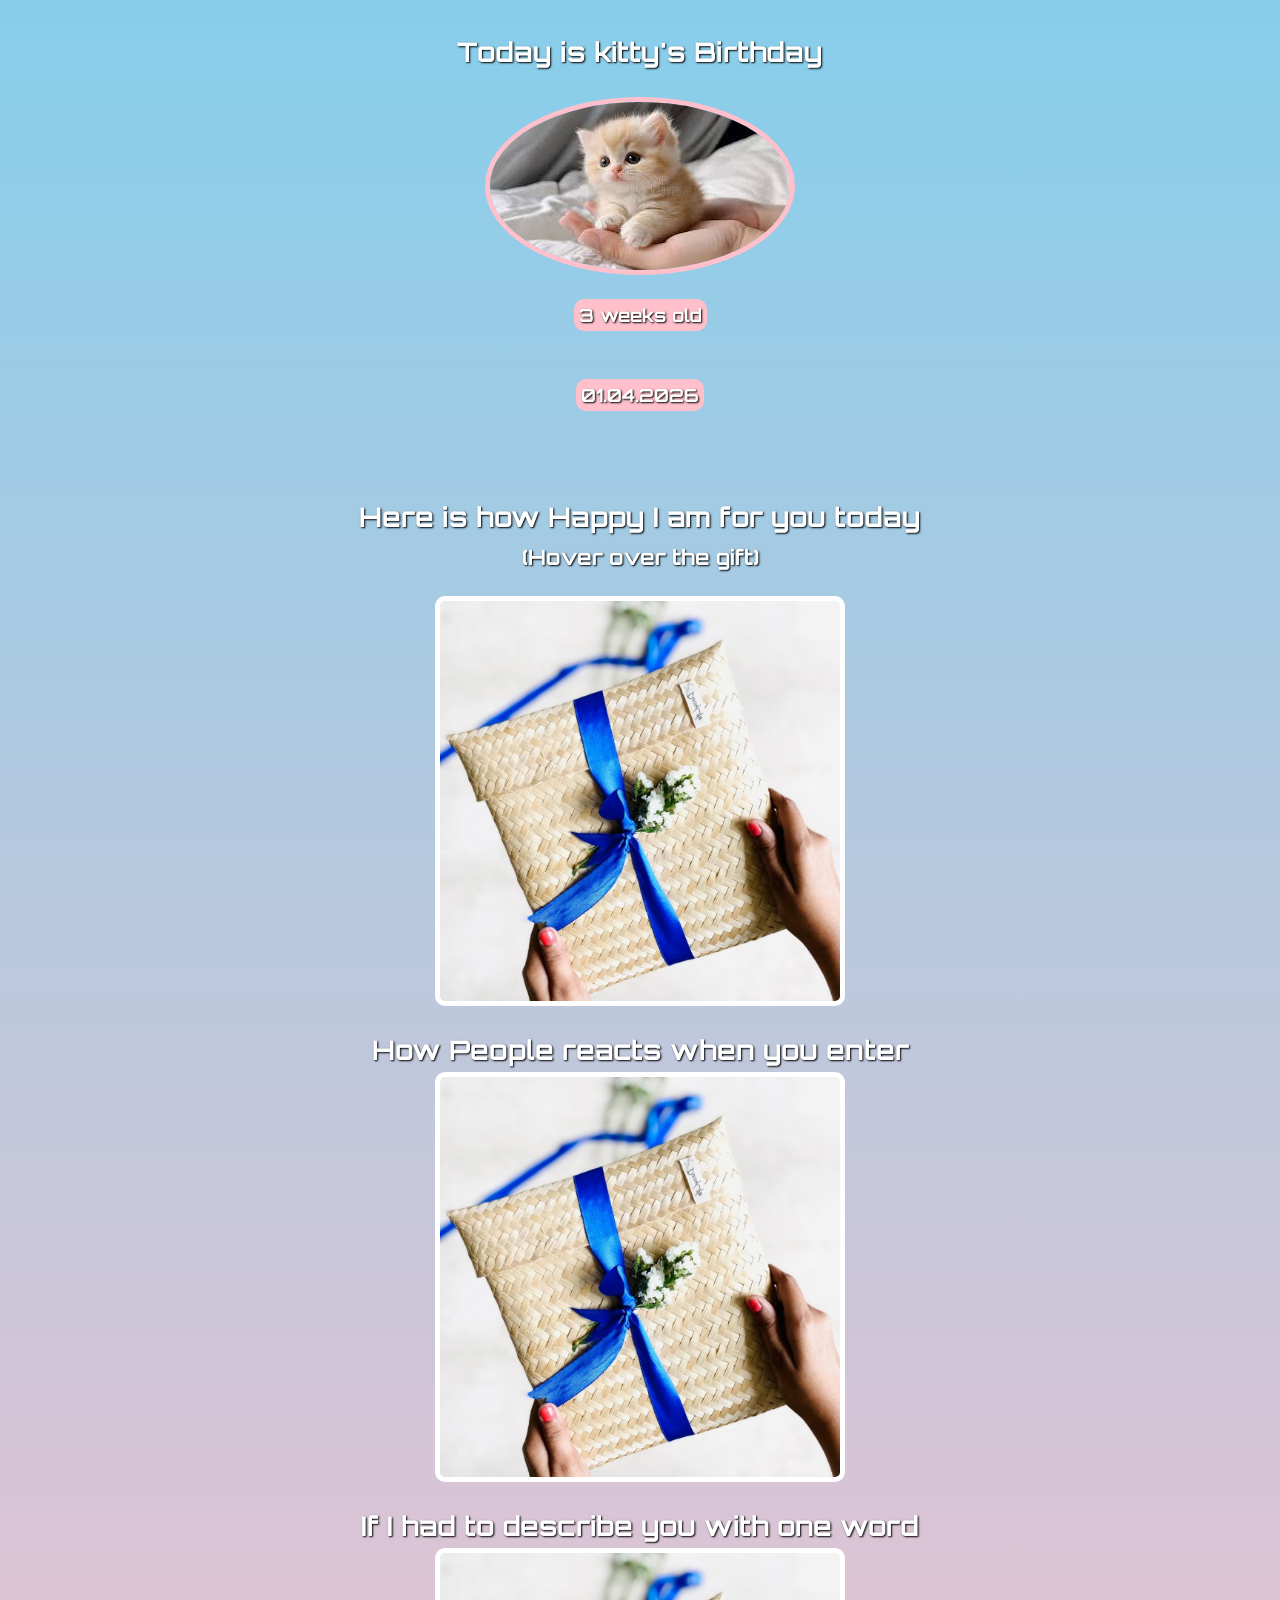
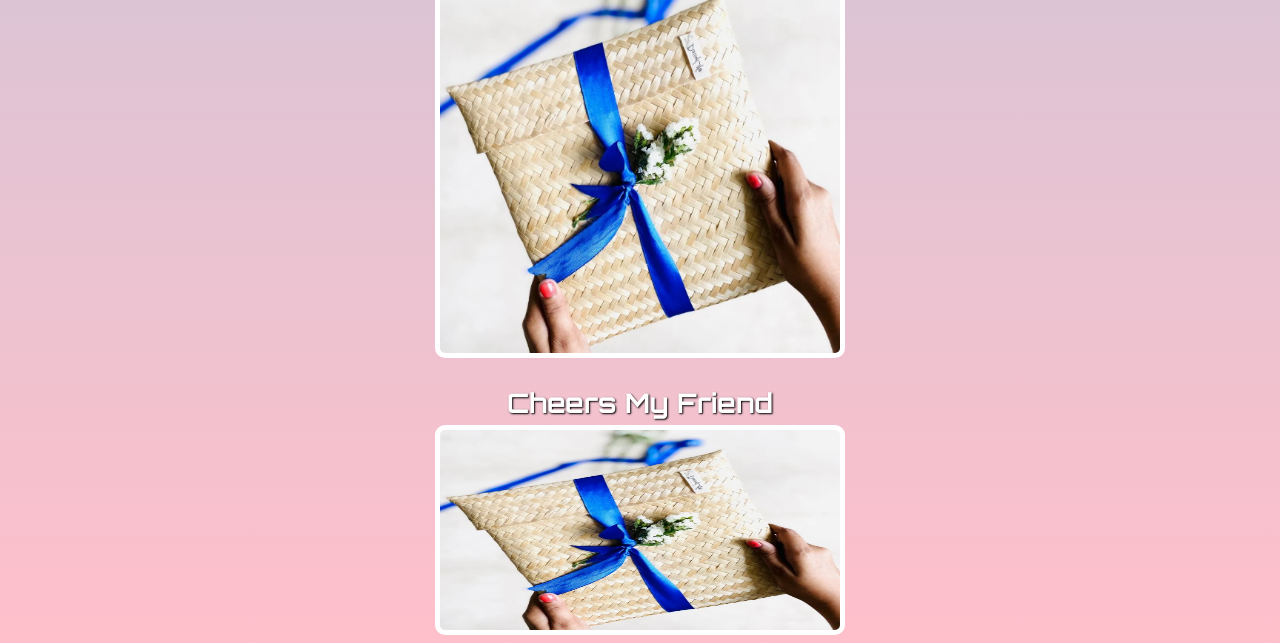
<file: Birthday Card/index.html>
<html>
    <head>
        <link rel="stylesheet" href="styles.css">
        <link rel="preconnect" href="https://fonts.googleapis.com">
        <link rel="preconnect" href="https://fonts.gstatic.com" crossorigin>
        <link href="https://fonts.googleapis.com/css2?family=Birthstone&family=Orbitron:wght@400..900&display=swap" rel="stylesheet">
    </head>

    <body>
        <div class="header">
        <h2>Today is kitty's Birthday</h2>
        <img src="kitty's pic.jpg" alt="Picture of the birthday girl">
        <h4>3 weeks old</h4>
        <h4>01.04.2026</h4>
        </div>

        <div class="gift-section">
            <h2 class="gift-title">Here is how Happy I am for you today</h2>
            <h3 class="gift-hint">(Hover over the gift)</h3>
            <div class="gifts-jpg1"></div>

            <h2 class="gift-title">How People reacts when you enter</h2>
            <div class="gifts-jpg2"></div>

            <h2 class="gift-title">If I had to describe you with one word</h2>
            <div class="gifts-jpg3"></div>

            <h2 class="gift-title">Cheers My Friend</h2>
            <div class="gifts-jpg4"></div>
        </div>
        
    </body>
</html>
</file>
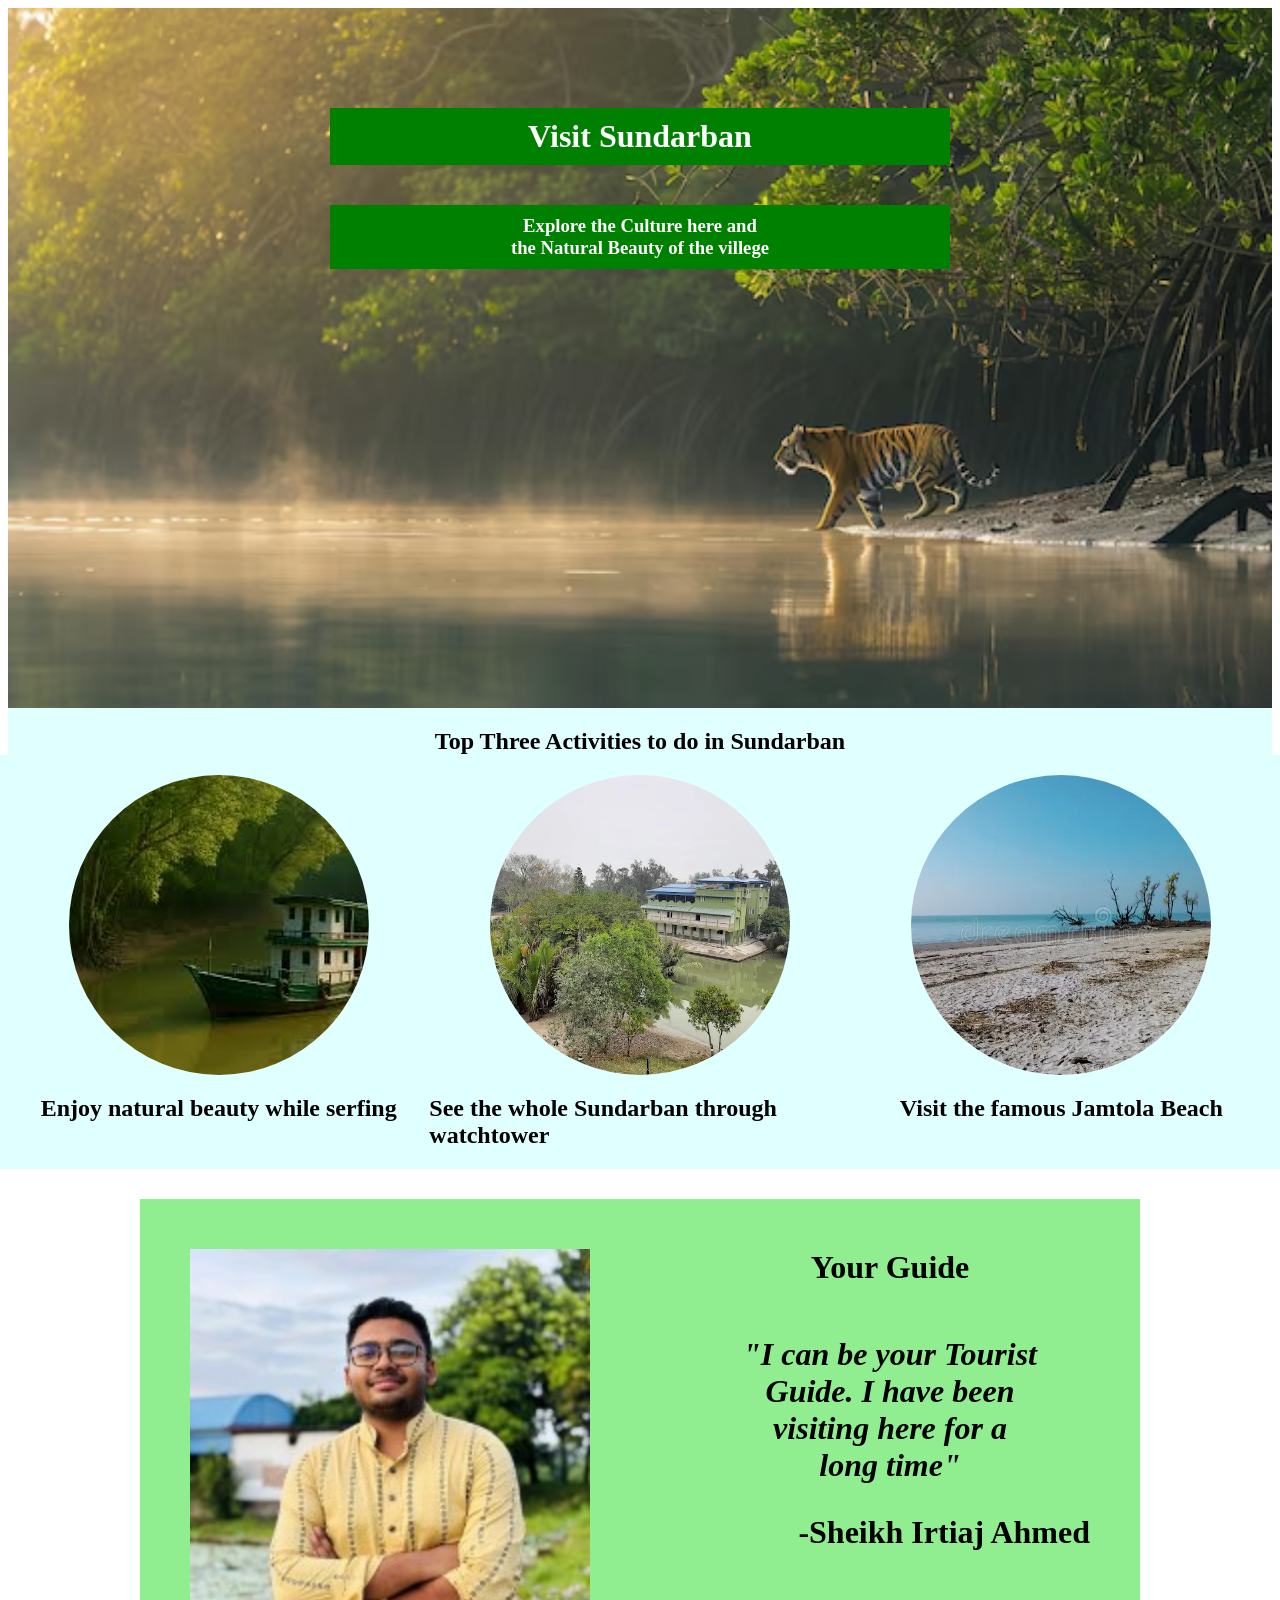
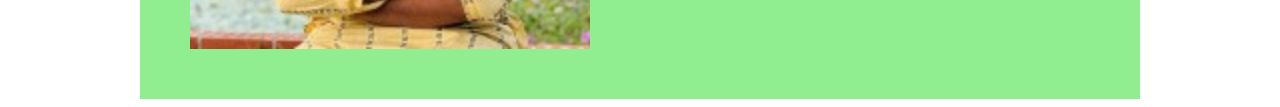
<file: HomeTown Homepage/index.html>
<html>
    <head>
        <link rel="stylesheet" href="styles.css">
    </head>

    <body>
        <div class="back">
            <h1>Visit Sundarban</h1><p></p>
            <h3>Explore the Culture here and <p></p>
            the Natural Beauty of the villege</h3>
        </div>

        <h2>Top Three Activities to do in Sundarban</h2>
        <div class="todo">

        <div class="card">
        <img class="image-1" src="boat safari.jpg" alt="Boat safari image">
        <h2>Enjoy natural beauty while serfing</h2>
        </div>

        <div class="card">
        <img class="image-1" src="watch tower.webp" alt="Visit Watch Tower">
        <h2>See the whole Sundarban through watchtower</h2>
        </div>

        <div class="card">
        <img class="image-1" src="Jamtola Sea Beach.webp" alt="Jamtola Beach image">
        <h2>Visit the famous Jamtola Beach</h2>
        </div>

        </div>

        <div class="Guide">
            <div class="special-img">
                <img src="My Pic.jpg" alt="my picture">

                <div id="except">Your Guide
                <div id="tourist-guide"><i>"I can be your Tourist Guide. I have been visiting here for a long time"</i></div> 
                <p></p>
                 <div id="last-time">-Sheikh Irtiaj Ahmed</div>
                </div>

            </div>            
        </div>
        
    </body>

</html>
</file>
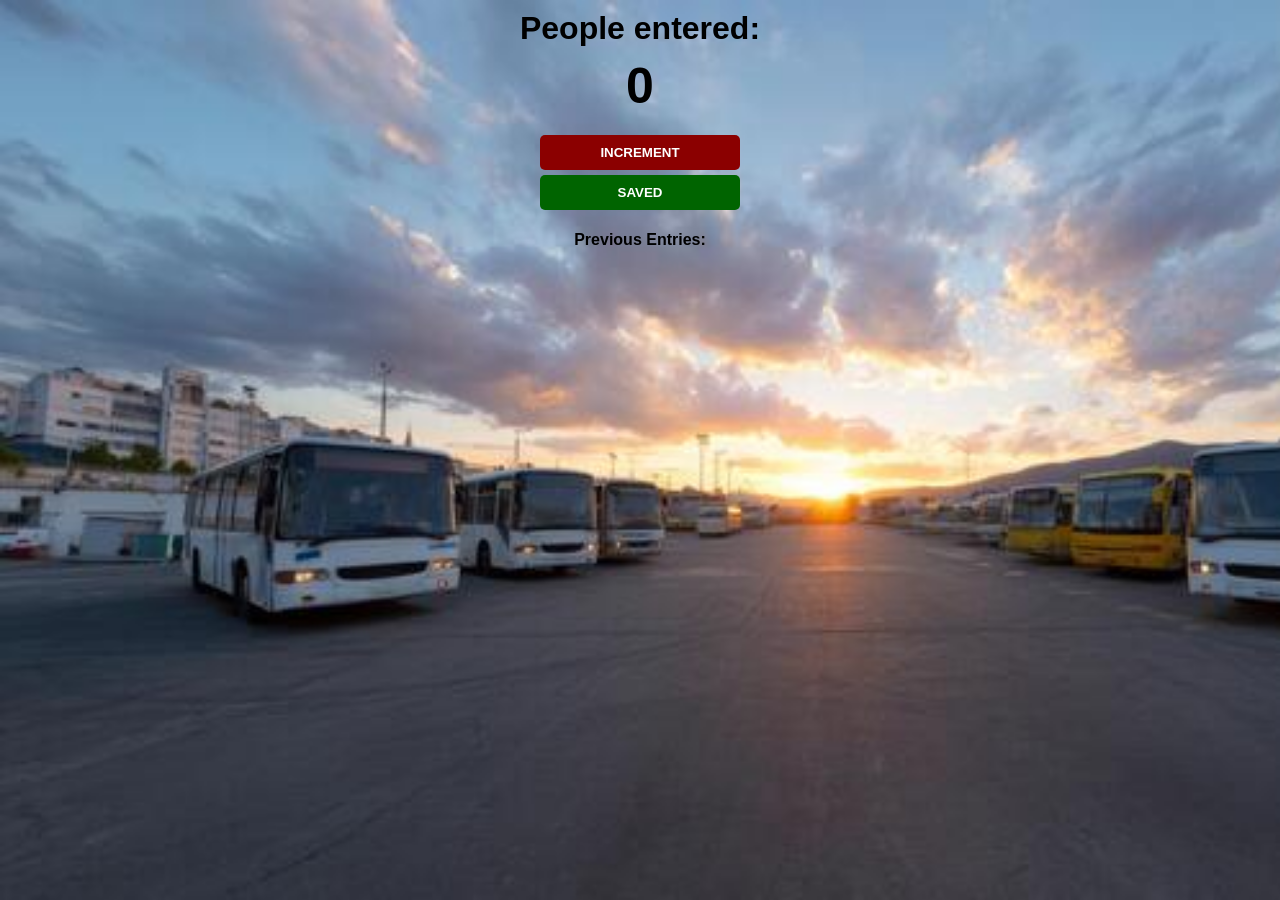
<file: Passenger Counter/index.html>
<html>
    <head>
        <link rel="stylesheet" href="styles.css">
    </head>
    <body>
        <h1>People entered:</h1>
        <h2 id="count-el">0</h2>
        <div class="button-design">
            <button id="increment" onclick="increment()">INCREMENT</button>
            <button id ="save-btn" onclick="save()">SAVED</button>
            <p id="save-el">Previous Entries: </p>
        </div>
        <script src="index.js"></script>
    </body>
</html>
</file>
<file: Birthday Card/styles.css>
body{
    font-size: large;
    text-align: center;
    font-family: "Orbitron", sans-serif;
    background-color: skyblue;
    color: white;
    background: linear-gradient(skyblue,pink);
}
img{
    width: 300px;
    border-radius: 50%;
    border: 5px solid pink;
}

h2, h4, h3{
    text-shadow: 1px 1px 2px black;
    padding: 5px;
    border-radius: 10px;
}
h4{
    background-color: pink;
}

.header{
    display: flex;
    flex-direction: column;
    justify-content: center;
    align-items: center;
}

.gifts-jpg1,.gifts-jpg2,.gifts-jpg3{
    background-image: url("Bamboo-Gift-Cover-.22_1.webp");
    width: 400px;
    height: 400px;
    border: 5px solid white;
    border-radius: 10px;
    background-size: cover;
    margin: 0 auto;
}

.gift-section{
    margin-top: 60px;
}

.gift-title{
    margin-bottom: 0;
}

.gift-hint{
    margin-top: 0;
}

.gifts-jpg1:hover{
    background-image: url("hhgf.gif");
}

.gifts-jpg2:hover{
    background-image: url("thats-nice.gif");
}

.gifts-jpg3:hover{
    background-image: url("patrick-star-cute.gif");
}

.gifts-jpg4{
    background-image: url("Bamboo-Gift-Cover-.22_1.webp");
    width: 400px;
    height: 200px;
    border: 5px solid white;
    border-radius: 10px;
    background-size: 400px 200px;
    margin: 0 auto;
}

.gifts-jpg4:hover{
    background-image: url("cheers\ gift.gif");
}
</file>
<file: HomeTown Homepage/styles.css>
h1{
    background-color: green;
    text-align: center;
    width: 600px;
    color: white;
    margin-top: 100px;
    padding: 10px;
}

h3{
    background-color: green;
    text-align: center;
    width: 600px;
    color: white;
    padding: 10px;
}

body{
    display: flex;
    align-content: center;
    align-items: center;
    flex-direction: column;
    
}
p{
    margin: 0;
}
.back{
    background-image: url(sundarban\ pic.avif);
    background-size: cover;
    width: 100%;
    height: 700px;
    display: flex;
    align-content: center;
    align-items: center;
    flex-direction: column;

}

.todo{
    display: flex;
    background-size: cover;
    flex-direction: row;
    justify-content: space-evenly;
    background-color: lightcyan;
    padding: 20px;
    width: 100%;
}

.image-1{
    border-radius: 50%;
    width: 300px;
    height: 300px;
    object-fit: cover;
    justify-content: space-around;
}

h2{
    display: flex;
    align-items: center;
    align-content: center;
    flex-direction: column;    
    background-color: lightcyan;
    width: 100%;
    margin-bottom: 0;
    margin-top: 0;
    padding-top: 20px;
}

.card{
    display: flex;
    flex-direction: column;
    align-items: center;
    width: 100%;
}

.guide{
    margin-top: 30px;
    display: flex;
    width: 1000px;
    height: 500px;
    flex-direction: row;
    background-color: lightgreen;
}

.special-img{
    display: flex;
    padding: 50px;
}

#except{
    display: flex;
    font-size: xx-large;
    margin-left: 150px;
    width: 300px;
    font-weight: bolder;
    flex-direction: column;
    text-align: center;
}

#tourist-guide{
    margin-top: 50px;
}

#last-time{
    margin-top: 30px;
    width: 350px;
    text-align: end;
}
</file>
<file: Passenger Counter/styles.css>
body {
    background-image: url("bus\ terminal.jpeg");
    background-size: cover;
    font-family: -apple-system, BlinkMacSystemFont, 'Segoe UI', 'Open Sans', 'Helvetica Neue', sans-serif;
    font-weight: bold;
    text-align: center;
}

h1 {
    margin-top: 10px;
    margin-bottom: 10px;
}

h2 {
    font-size: 50px;
    margin-top: 0;
    margin-bottom: 20px;
}

button {
    border: none;
    padding-top: 10px;
    padding-bottom: 10px;
    color: white;
    font-weight: bold;
    width:200px ;
    margin-bottom:5px;
    border-radius: 5px;
}

.button-design{
    display: flex;
    flex-direction: column;
    text-align: center;
    align-items: center;
    align-content: center;
}

#save-btn{
    background: darkgreen;
}

#increment{
    background: darkred;
}

#count-el {
    font-size: 50px;
    margin-top: 0;
    margin-bottom: 20px;
}
</file>
